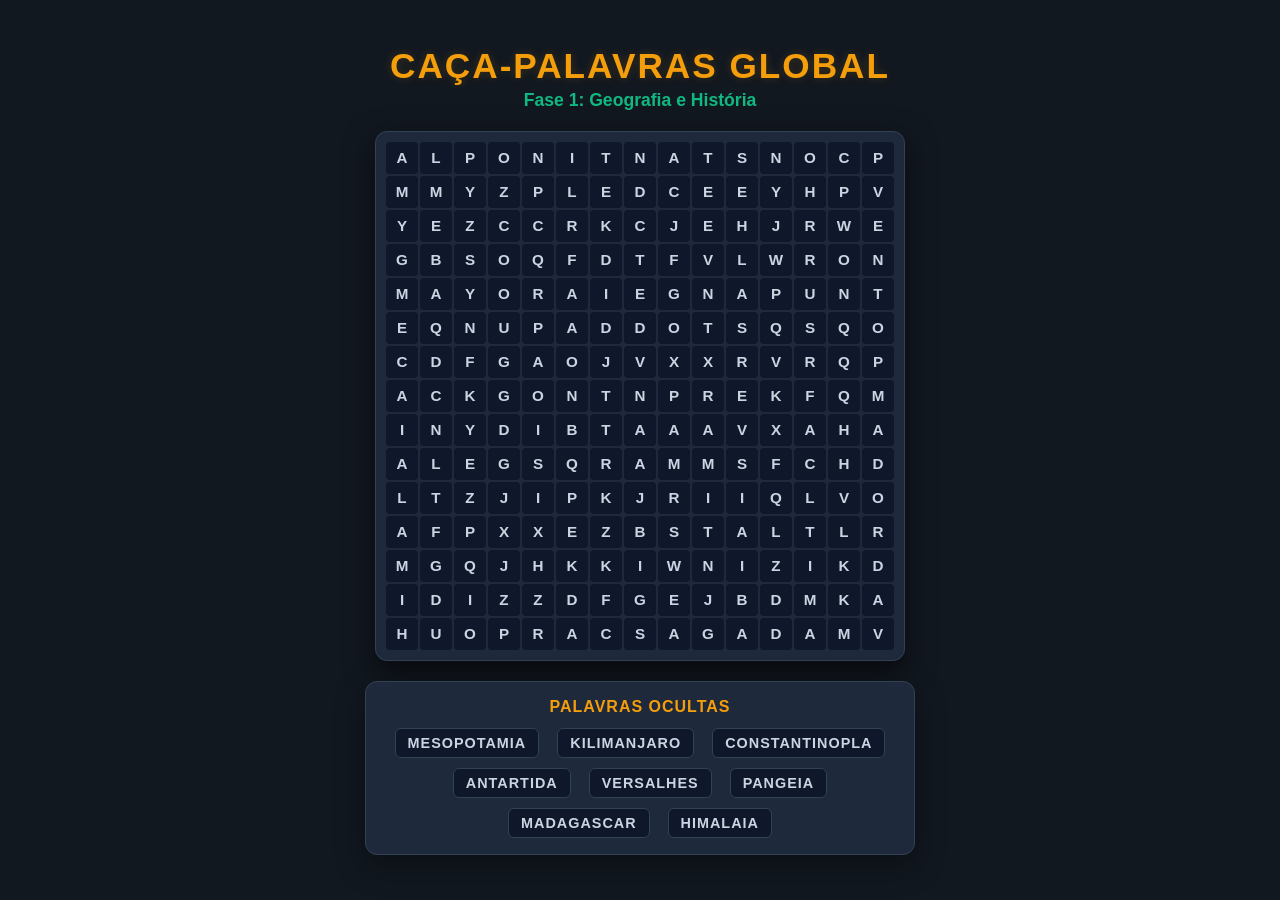
<file: caca_palavras.html>
<!DOCTYPE html>
<html lang="pt-BR">
<head>
  <meta charset="UTF-8">
  <meta name="viewport" content="width=device-width, initial-scale=1.0">
  <title>Caça-Palavras: Conhecimentos Gerais por Fases</title>
  <style>
    * {
      margin: 0;
      padding: 0;
      box-sizing: border-box;
      font-family: 'Segoe UI', Tahoma, Geneva, Verdana, sans-serif;
    }
    body {
      background-color: #121820;
      color: #e2e8f0;
      display: flex;
      flex-direction: column;
      align-items: center;
      justify-content: center;
      min-height: 100vh;
      padding: 20px;
    }
    h1 {
      color: #f59e0b;
      margin-bottom: 4px;
      font-size: 2.2rem;
      text-transform: uppercase;
      letter-spacing: 2px;
      text-shadow: 0 0 10px rgba(245, 158, 11, 0.2);
    }
    p.subtitle {
      color: #10b981;
      font-size: 1.1rem;
      font-weight: 600;
      margin-bottom: 20px;
    }
    .game-container {
      display: flex;
      flex-direction: column;
      align-items: center;
      gap: 20px;
      position: relative;
      max-width: 550px;
      width: 100%;
    }
    #grid {
      display: grid;
      grid-template-columns: repeat(15, 32px);
      grid-template-rows: repeat(15, 32px);
      gap: 2px;
      background-color: #1e293b;
      padding: 10px;
      border-radius: 12px;
      user-select: none;
      box-shadow: 0 10px 30px rgba(0,0,0,0.6);
      border: 1px solid #334155;
    }
    .cell {
      width: 32px;
      height: 32px;
      background-color: #0f172a;
      color: #cbd5e1;
      display: flex;
      align-items: center;
      justify-content: center;
      font-weight: bold;
      font-size: 0.95rem;
      cursor: pointer;
      border-radius: 4px;
      transition: background-color 0.15s, color 0.15s;
    }
    .cell:hover {
      background-color: #334155;
    }
    .cell.selected {
      background-color: #d97706;
      color: #fff;
    }
    .cell.found {
      background-color: #059669 !important;
      color: #fff;
    }

    /* Painel Inferior de Palavras */
    .words-panel {
      background-color: #1e293b;
      padding: 16px 20px;
      border-radius: 12px;
      width: 100%;
      box-shadow: 0 10px 30px rgba(0,0,0,0.4);
      border: 1px solid #334155;
      text-align: center;
    }
    .words-panel h2 {
      font-size: 1rem;
      color: #f59e0b;
      margin-bottom: 12px;
      text-transform: uppercase;
      letter-spacing: 1px;
    }
    ul#word-list {
      list-style: none;
      display: flex;
      flex-wrap: wrap;
      justify-content: center;
      gap: 10px 18px;
    }
    li {
      font-size: 0.9rem;
      color: #cbd5e1;
      font-weight: 600;
      letter-spacing: 1px;
      background-color: #0f172a;
      padding: 6px 12px;
      border-radius: 6px;
      border: 1px solid #334155;
      transition: all 0.2s;
    }
    li.found-word {
      text-decoration: line-through;
      color: #34d399;
      background-color: rgba(5, 150, 105, 0.2);
      border-color: #059669;
    }

    /* Modal de Mudança de Fase */
    #phase-modal {
      display: none;
      position: absolute;
      top: 0;
      left: 0;
      width: 100%;
      height: 100%;
      background: rgba(15, 23, 42, 0.95);
      border-radius: 12px;
      flex-direction: column;
      align-items: center;
      justify-content: center;
      z-index: 20;
      padding: 20px;
      text-align: center;
    }
    #phase-modal h2 {
      color: #10b981;
      font-size: 2rem;
      margin-bottom: 10px;
    }
    #phase-modal p {
      color: #cbd5e1;
      margin-bottom: 20px;
      font-size: 1.1rem;
    }
    #next-btn {
      padding: 12px 28px;
      font-size: 1rem;
      font-weight: bold;
      color: #0f172a;
      background-color: #f59e0b;
      border: none;
      border-radius: 25px;
      cursor: pointer;
      box-shadow: 0 0 15px rgba(245, 158, 11, 0.4);
      transition: transform 0.2s, background-color 0.2s;
    }
    #next-btn:hover {
      background-color: #10b981;
      color: #fff;
      transform: scale(1.05);
    }
  </style>
</head>
<body>

  <h1>Caça-Palavras Global</h1>
  <p class="subtitle" id="phase-label">Fase 1: Geografia e História</p>

  <div class="game-container">
    <div id="grid"></div>
    
    <div class="words-panel">
      <h2>Palavras Ocultas</h2>
      <ul id="word-list"></ul>
    </div>

    <div id="phase-modal">
      <h2 id="modal-title">FASE CONCLUÍDA!</h2>
      <p id="modal-desc">Você dominou esta etapa do conhecimento global.</p>
      <button id="next-btn" onclick="nextPhase()">Próxima Fase</button>
    </div>
  </div>

  <script>
    const GRID_SIZE = 15;

    // Fases Temáticas
    const STAGES = [
      {
        name: "Fase 1: Geografia e História",
        words: [
          "MESOPOTAMIA",
          "KILIMANJARO",
          "CONSTANTINOPLA",
          "ANTARTIDA",
          "VERSALHES",
          "PANGEIA",
          "MADAGASCAR",
          "HIMALAIA"
        ]
      },
      {
        name: "Fase 2: Ciência e Astronomia",
        words: [
          "BIODIVERSIDADE",
          "ESTRATOSFERA",
          "ECLIPSE",
          "FOTOSSINTESE",
          "SUPERNOVA",
          "TELESCOPIO",
          "CROMOSSOMA",
          "GRAVIDADE"
        ]
      },
      {
        name: "Fase 3: Humanidades e Cultura",
        words: [
          "RENASCIMENTO",
          "FILOSOFIA",
          "ARQUEOLOGIA",
          "HEGEMONIA",
          "DEMOCRACIA",
          "MITOLOGIA",
          "LITERATURA",
          "ILUMINISMO"
        ]
      }
    ];

    let currentPhase = 0;
    let grid = [];
    let selectedCells = [];
    let startCell = null;
    let isMouseDown = false;
    let foundWordsCount = 0;

    const wordListEl = document.getElementById('word-list');
    const gridEl = document.getElementById('grid');
    const phaseLabel = document.getElementById('phase-label');
    const phaseModal = document.getElementById('phase-modal');

    // Direções válidas: [dx, dy]
    const DIRECTIONS = [
      [0, 1],   // Direita
      [1, 0],   // Baixo
      [1, 1],   // Diagonal Baixo-Direita
      [-1, 1],  // Diagonal Cima-Direita
      [0, -1],  // Esquerda
      [-1, 0],  // Cima
      [-1, -1], // Diagonal Cima-Esquerda
      [1, -1]   // Diagonal Baixo-Esquerda
    ];

    function placeWord(word) {
      let placed = false;
      let attempts = 0;

      while (!placed && attempts < 500) {
        attempts++;
        const dir = DIRECTIONS[Math.floor(Math.random() * DIRECTIONS.length)];
        const startX = Math.floor(Math.random() * GRID_SIZE);
        const startY = Math.floor(Math.random() * GRID_SIZE);

        const endX = startX + dir[0] * (word.length - 1);
        const endY = startY + dir[1] * (word.length - 1);

        if (endX >= 0 && endX < GRID_SIZE && endY >= 0 && endY < GRID_SIZE) {
          let canPlace = true;

          for (let i = 0; i < word.length; i++) {
            const x = startX + dir[0] * i;
            const y = startY + dir[1] * i;
            if (grid[x][y] !== '' && grid[x][y] !== word[i]) {
              canPlace = false;
              break;
            }
          }

          if (canPlace) {
            for (let i = 0; i < word.length; i++) {
              const x = startX + dir[0] * i;
              const y = startY + dir[1] * i;
              grid[x][y] = word[i];
            }
            placed = true;
          }
        }
      }
    }

    function fillEmptySpaces() {
      const alphabet = "ABCDEFGHIJKLMNOPQRSTUVWXYZ";
      for (let r = 0; r < GRID_SIZE; r++) {
        for (let c = 0; c < GRID_SIZE; c++) {
          if (grid[r][c] === '') {
            grid[r][c] = alphabet[Math.floor(Math.random() * alphabet.length)];
          }
        }
      }
    }

    function loadPhase() {
      const stage = STAGES[currentPhase];
      phaseLabel.textContent = stage.name;
      foundWordsCount = 0;
      grid = Array(GRID_SIZE).fill(null).map(() => Array(GRID_SIZE).fill(''));

      wordListEl.innerHTML = '';
      gridEl.innerHTML = '';
      phaseModal.style.display = 'none';

      stage.words.forEach(word => placeWord(word));
      fillEmptySpaces();

      stage.words.forEach(word => {
        const li = document.createElement('li');
        li.textContent = word;
        li.id = `word-${word}`;
        wordListEl.appendChild(li);
      });

      for (let r = 0; r < GRID_SIZE; r++) {
        for (let c = 0; c < GRID_SIZE; c++) {
          const cell = document.createElement('div');
          cell.classList.add('cell');
          cell.textContent = grid[r][c];
          cell.dataset.row = r;
          cell.dataset.col = c;

          cell.addEventListener('mousedown', () => startSelection(cell));
          cell.addEventListener('mouseenter', () => updateSelection(cell));
          cell.addEventListener('mouseup', endSelection);

          gridEl.appendChild(cell);
        }
      }
    }

    function startSelection(cell) {
      isMouseDown = true;
      startCell = cell;
      clearSelection();
      selectPath([cell]);
    }

    function updateSelection(targetCell) {
      if (!isMouseDown || !startCell) return;

      const r1 = parseInt(startCell.dataset.row);
      const c1 = parseInt(startCell.dataset.col);
      const r2 = parseInt(targetCell.dataset.row);
      const c2 = parseInt(targetCell.dataset.col);

      const dr = r2 - r1;
      const dc = c2 - c1;

      // Verifica se o movimento está em uma linha reta perfeita (horizontal, vertical ou diagonal)
      const isHorizontal = dr === 0 && dc !== 0;
      const isVertical = dc === 0 && dr !== 0;
      const isDiagonal = Math.abs(dr) === Math.abs(dc) && dr !== 0;

      if (isHorizontal || isVertical || isDiagonal) {
        const stepR = dr === 0 ? 0 : dr / Math.abs(dr);
        const stepC = dc === 0 ? 0 : dc / Math.abs(dc);
        const distance = Math.max(Math.abs(dr), Math.abs(dc));

        const pathCells = [];
        for (let i = 0; i <= distance; i++) {
          const currR = r1 + i * stepR;
          const currC = c1 + i * stepC;
          const cellEl = document.querySelector(`.cell[data-row="${currR}"][data-col="${currC}"]`);
          if (cellEl) pathCells.push(cellEl);
        }

        clearSelection();
        selectPath(pathCells);
      }
    }

    function selectPath(pathCells) {
      selectedCells = pathCells;
      selectedCells.forEach(cell => cell.classList.add('selected'));
    }

    function clearSelection() {
      selectedCells.forEach(cell => {
        if (!cell.classList.contains('found')) {
          cell.classList.remove('selected');
        }
      });
      selectedCells = [];
    }

    function endSelection() {
      if (!isMouseDown) return;
      isMouseDown = false;

      const stage = STAGES[currentPhase];
      const selectedWord = selectedCells.map(cell => cell.textContent).join('');
      const reversedWord = selectedWord.split('').reverse().join('');

      let matchedWord = null;
      if (stage.words.includes(selectedWord)) matchedWord = selectedWord;
      else if (stage.words.includes(reversedWord)) matchedWord = reversedWord;

      if (matchedWord) {
        const listEl = document.getElementById(`word-${matchedWord}`);
        if (listEl && !listEl.classList.contains('found-word')) {
          listEl.classList.add('found-word');
          selectedCells.forEach(cell => cell.classList.add('found'));
          foundWordsCount++;

          if (foundWordsCount === stage.words.length) {
            setTimeout(showPhaseModal, 300);
          }
        }
      }

      clearSelection();
      startCell = null;
    }

    function showPhaseModal() {
      const modalTitle = document.getElementById('modal-title');
      const modalDesc = document.getElementById('modal-desc');
      const nextBtn = document.getElementById('next-btn');

      if (currentPhase + 1 < STAGES.length) {
        modalTitle.textContent = "FASE CONCLUÍDA!";
        modalDesc.textContent = `Preparado para a ${STAGES[currentPhase + 1].name}?`;
        nextBtn.style.display = 'inline-block';
      } else {
        modalTitle.textContent = "JOGO CONCLUÍDO!";
        modalDesc.textContent = "Parabéns! Você encontrou todas as palavras em todas as fases de conhecimentos gerais.";
        nextBtn.style.display = 'none';
      }

      phaseModal.style.display = 'flex';
    }

    function nextPhase() {
      currentPhase++;
      loadPhase();
    }

    document.addEventListener('mouseup', endSelection);
    loadPhase();
  </script>
</body>
</html>
</file>
